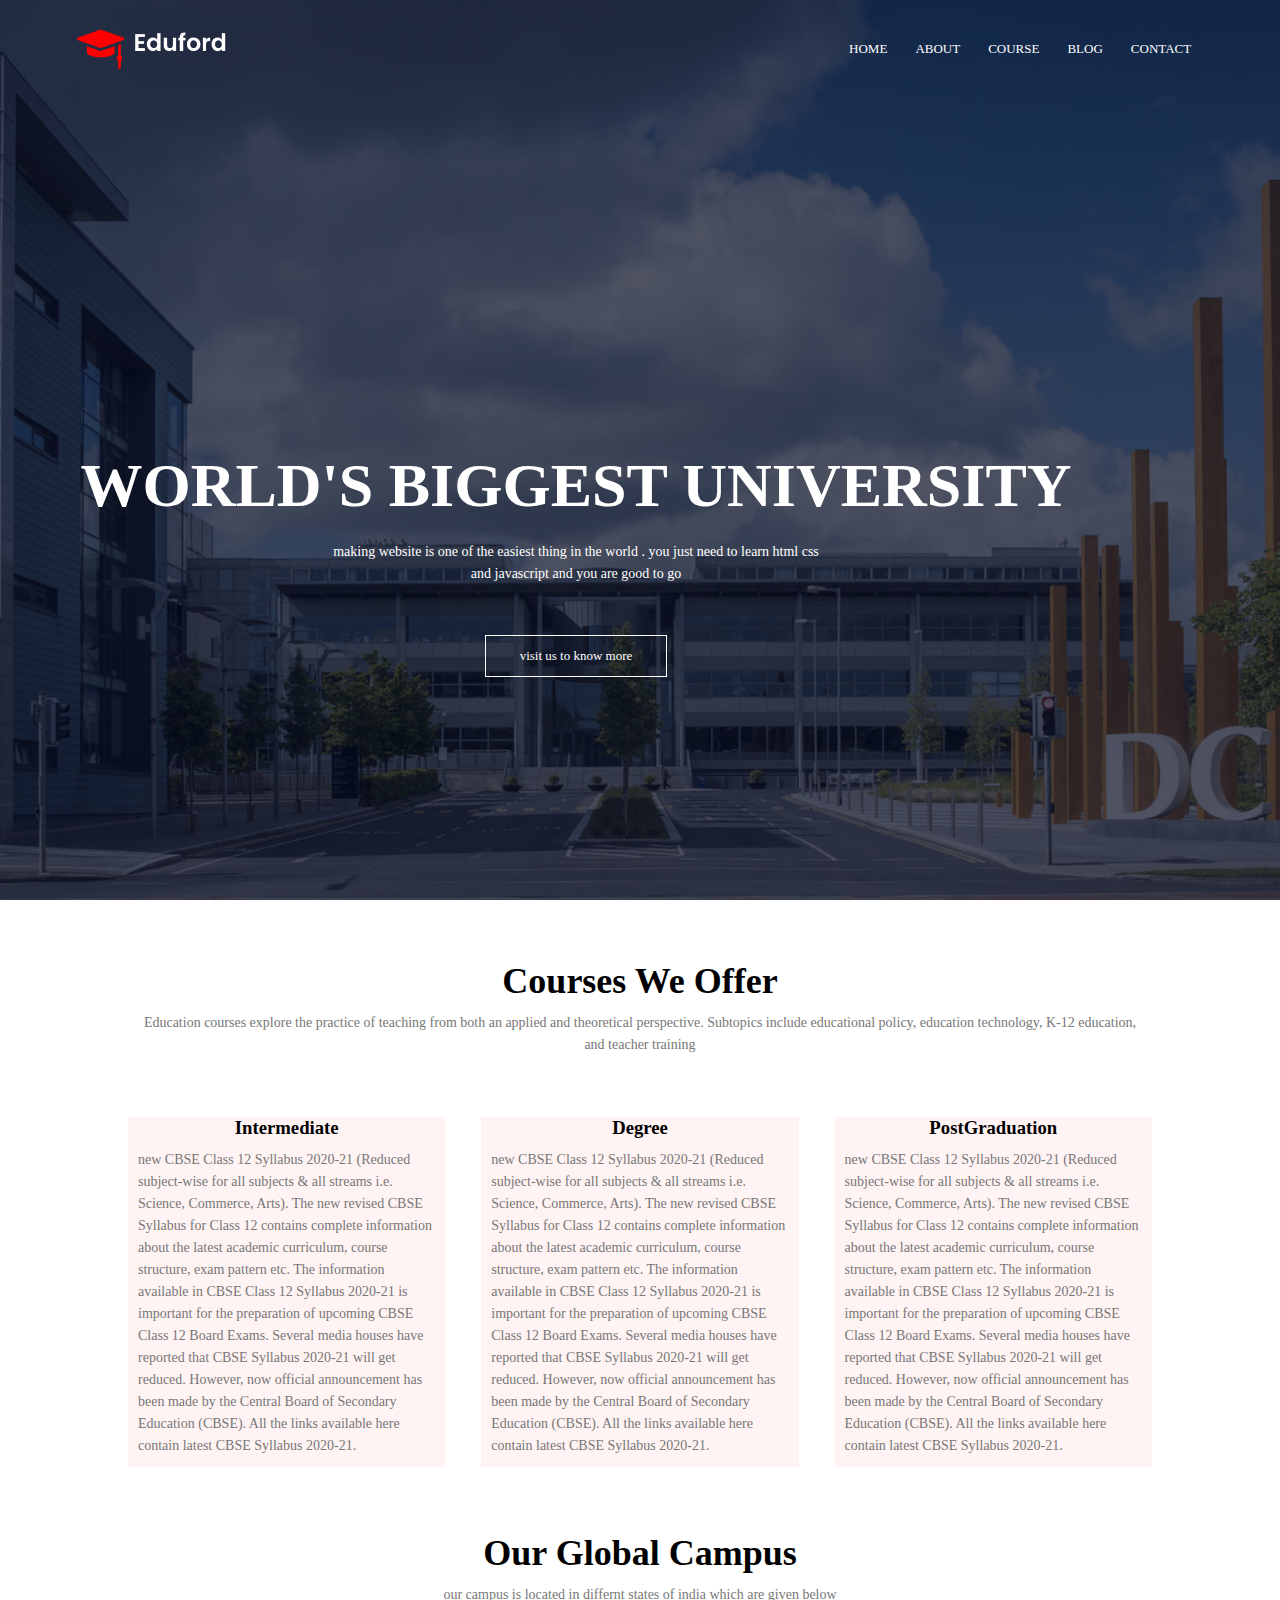
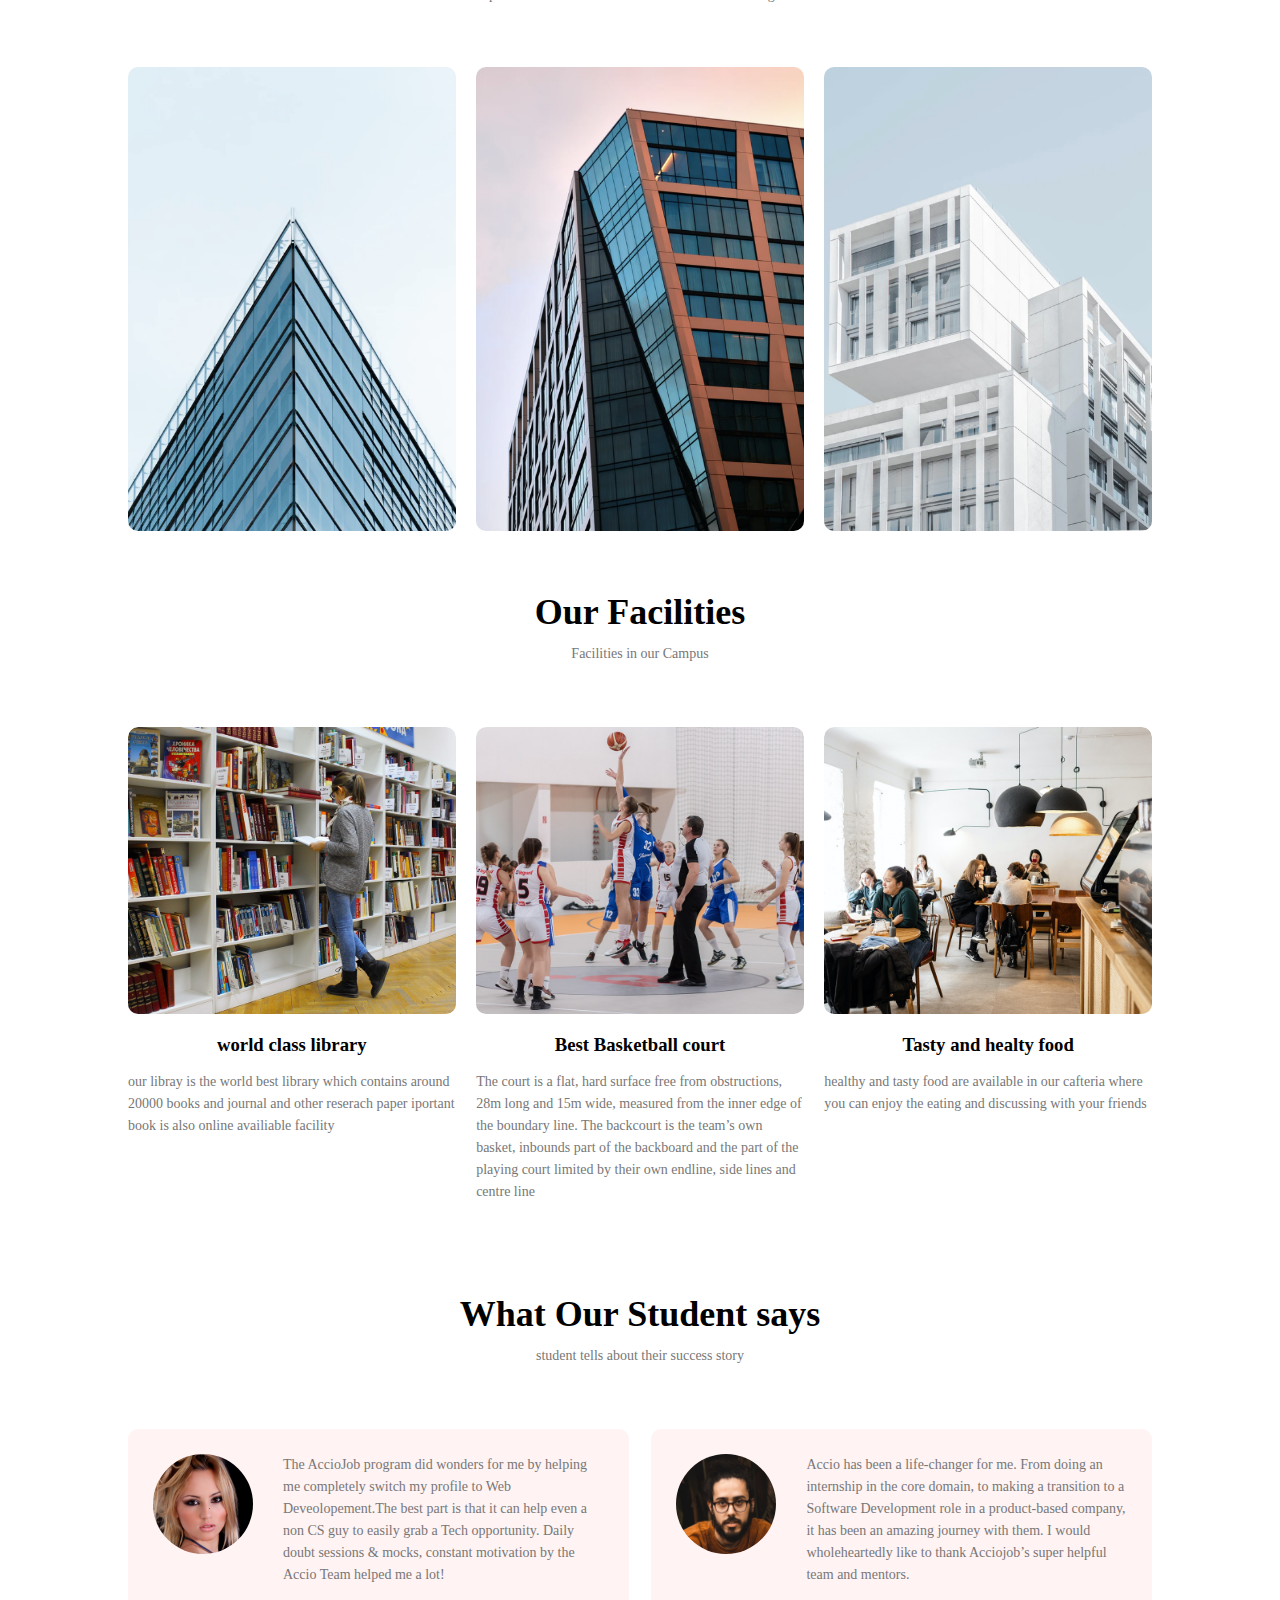
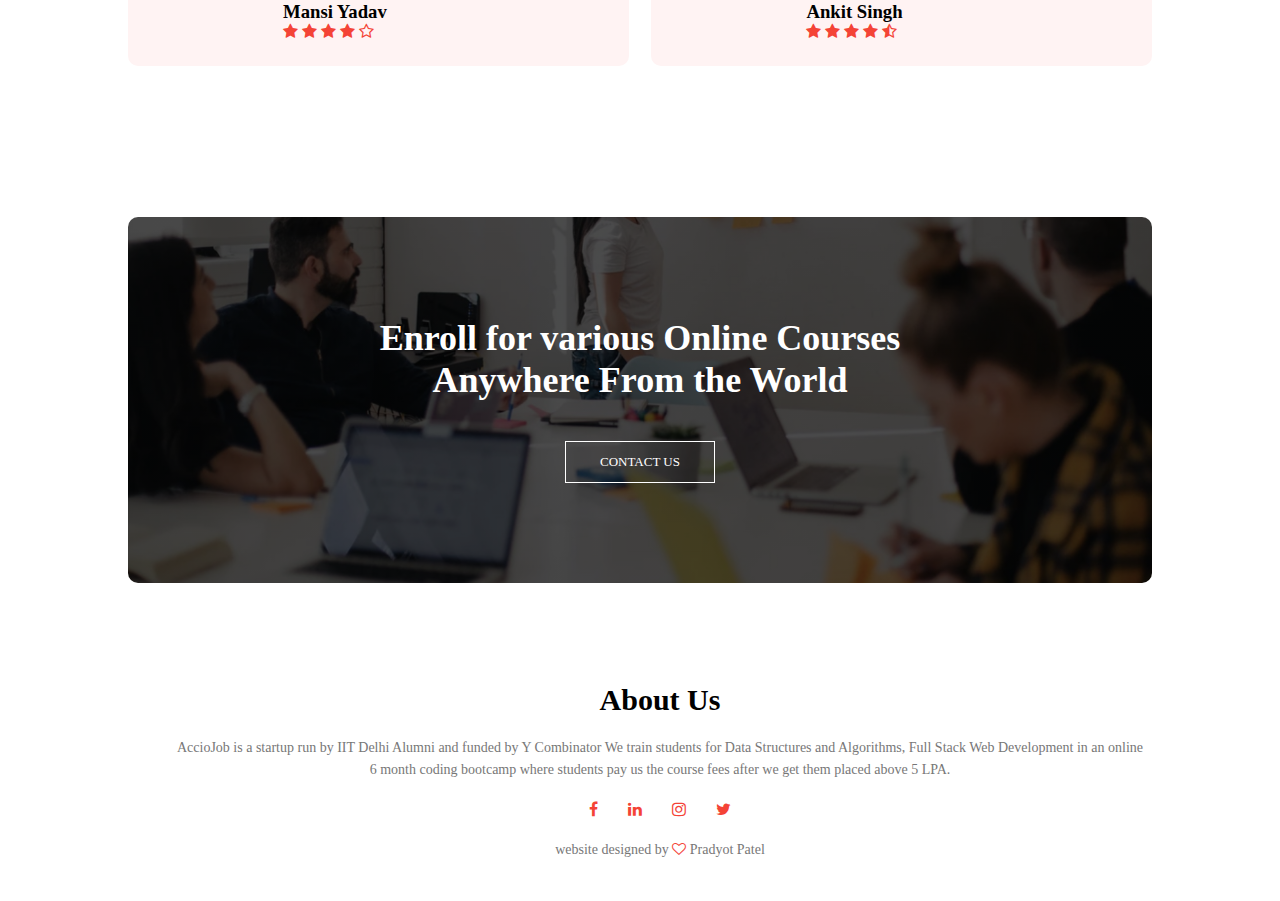
<file: index.html>
<!DOCTYPE html>
<html>
    


<head>
    <meta name="viewport" content="width=device-width, initial-scale=1.0">
    <link rel="stylesheet" href="https://cdnjs.cloudflare.com/ajax/libs/font-awesome/4.7.0/css/font-awesome.min.css">

    <title>University site</title>
    <link rel="stylesheet"href="style.css">
</head>
<body>
<section class="header">
    <nav>
    <a href="index.html">
    <img src="image\logo.png">
 </a>
 <div class="nav-links" id="navLinks">
    <i class="fa fa-times"onclick="hideMenu()"></i>
     <ul>
         <li><a href="">HOME</a></li>
        <li><a href="about.html">ABOUT</a></li>
        <li><a href="">COURSE</a></li>
        <li><a href="">BLOG</a></li>
        <li><a href="">CONTACT</a></li>
     </ul>
 </div>
 <i class="fa fa-bars"onclick="showMenu()" ></i>
</nav>
<div class="text-box">
    <h1>WORLD'S BIGGEST UNIVERSITY</h1>
    <p>
        making website is one of the easiest thing in the world .
        you just need to learn html css<br> and javascript and you are good to go
    </p>
    <a href=""class="hero-btn">visit us to know more</a>
</div>


</section>
<section class="course">
    <h1>Courses We Offer</h1>
    <p>Education courses explore the practice of teaching from both an applied and theoretical perspective. Subtopics include educational policy, education
        technology, K-12 education, and teacher training</p>
        <div class="row">
            <div class="course-col">
             <h3>Intermediate</h3>
             <p>
                new CBSE Class 12 Syllabus 2020-21 (Reduced subject-wise for all subjects & all streams
                i.e. Science, Commerce, Arts). The new revised CBSE Syllabus for Class 12 contains complete
                information about the latest academic curriculum, course structure, exam pattern etc. 
                The information available in CBSE Class 12 Syllabus 2020-21 is important for the preparation 
                of upcoming CBSE Class 12 Board Exams. Several media houses have reported that CBSE Syllabus 
                2020-21 will get reduced. However, now official announcement has been made by the Central
                Board of Secondary Education (CBSE). All the links available here contain latest CBSE Syllabus 2020-21.
             </p>
            </div>
            <div class="course-col">
                <h3>Degree</h3>
                <p>
                    new CBSE Class 12 Syllabus 2020-21 (Reduced subject-wise for all subjects & all streams
                    i.e. Science, Commerce, Arts). The new revised CBSE Syllabus for Class 12 contains complete
                    information about the latest academic curriculum, course structure, exam pattern etc. 
                    The information available in CBSE Class 12 Syllabus 2020-21 is important for the preparation 
                    of upcoming CBSE Class 12 Board Exams. Several media houses have reported that CBSE Syllabus 
                    2020-21 will get reduced. However, now official announcement has been made by the Central
                    Board of Secondary Education (CBSE). All the links available here contain latest CBSE Syllabus 2020-21.  
                </p>
               </div>
               <div class="course-col">
                <h3>PostGraduation</h3>
                <p>
                    new CBSE Class 12 Syllabus 2020-21 (Reduced subject-wise for all subjects & all streams
                i.e. Science, Commerce, Arts). The new revised CBSE Syllabus for Class 12 contains complete
                information about the latest academic curriculum, course structure, exam pattern etc. 
                The information available in CBSE Class 12 Syllabus 2020-21 is important for the preparation 
                of upcoming CBSE Class 12 Board Exams. Several media houses have reported that CBSE Syllabus 
                2020-21 will get reduced. However, now official announcement has been made by the Central
                Board of Secondary Education (CBSE). All the links available here contain latest CBSE Syllabus 2020-21.
                </p>
               </div>

        </div>


</section>
<!--campus-->
<Section class="campus">
    <h1>Our Global Campus</h1>
    <p>our campus is located in differnt states of india which are given below</p>
    <div class="row">
        <div class="campus-col">
            <img src="image/london.png">
            <div class="layer">
                <h3>LONDON</h3>
            </div>
            
        </div>
        <div class="campus-col">
            <img src="image/newyork.png">
            <div class="layer">
                <h3>NEWYORK</h3>
            </div>
        </div>
            <div class="campus-col">
                <img src="image/washington.png">
                <div class="layer">
                    <h3>WASHINGTON</h3>
             </div>
             </div>
             
    </div>
</Section>
<section class="facility">
    <h1>Our Facilities</h1>
    <p>Facilities in our Campus</p>
    <div class="row">
        <div class="facility-col">
            <img src="image/library.png">
            <h3>world class library</h3>
            <p> our libray is the world best library which contains
                around 20000 books and journal and other reserach paper
                iportant book is also online availiable facility
            </p>

        </div>
        <div class="facility-col">
            <img src="image/basketball.png">
            <h3>Best Basketball court</h3>
            <p>  The court is a flat, hard surface free from obstructions, 28m long and 15m wide, 
                measured from the inner edge of the boundary line.

                The backcourt is the team’s own basket, inbounds part of the backboard
                 and the part of the playing court limited by their own endline, side lines and centre line
            </p>

        </div>
        <div class="facility-col">
            <img src="image/cafeteria.png">
            <h3>Tasty and healty food</h3>
            <p>  healthy  and tasty food are available in our cafteria where you can 
                enjoy the eating and discussing with your friends
            </p>

        </div>
    </div>


</section>
<!--testimonial-->
<section class="testimonials">
    <h1>What Our Student says</h1>
    <p>student tells about their success story</p>
    <div class="row">
        <div class="testimonial-col">
            <img src="image/user1.jpg">
            <div>
                <p>
                    The AccioJob program did wonders for me by helping me 
                    completely switch my profile to Web Deveolopement.The 
                    best part is that it can help even a non CS guy to easily
                     grab a Tech opportunity. Daily doubt sessions & mocks, 
                     constant motivation by the Accio Team helped me a lot!
                </p>
                <h3>Mansi Yadav</h3>
                <i class="fa fa-star"></i>
                <i class="fa fa-star"></i>
                <i class="fa fa-star"></i>
                <i class="fa fa-star"></i>
                <i class="fa fa-star-o"></i>

            </div>
        </div>
        <div class="testimonial-col">
            <img src="image/user2.jpg">
            <div>
                <p>
                    Accio has been a life-changer for me. From doing an
                     internship in the core domain, to making a transition
                      to a Software Development role in a product-based 
                      company, it has been an amazing journey with them.
                       I would wholeheartedly like to thank Acciojob’s
                        super helpful team and mentors.
                </p>
                <h3>Ankit Singh</h3>
                <i class="fa fa-star"></i>
                <i class="fa fa-star"></i>
                <i class="fa fa-star"></i>
                <i class="fa fa-star"></i>
                <i class="fa fa-star-half-o"></i>
            </div>
        </div>
    </div>
</section>
<!-----call to action---->
<section class="cta">
    <h1>Enroll for various Online Courses<br>Anywhere From the World </h1>
    <a href=""class="hero-btn">CONTACT US</a>

</section>
<!------footer----->
<section class="footer">
    <h4>About Us</h4>
    <p>
AccioJob is a startup run by IIT Delhi Alumni
and funded by Y Combinator We train
students for Data Structures and Algorithms,
Full Stack Web Development in an online<br>
6 month coding bootcamp where students
pay us the course fees after we get them
placed above 5 LPA.
    </p>
    <div class="icons">
        <i class="fa fa-facebook"></i>
                <i class="fa fa-linkedin"></i>
                <i class="fa fa-instagram"></i>
                <i class="fa fa-twitter"></i>
    </div>
    <p>website designed by <i class="fa fa-heart-o"style="color:#f44336"></i> Pradyot Patel</p>
</section>




<script>
    var navLinks=document.getElementById("navLinks");
    function showMenu()
    {
        navLinks.style.right="0";
    }
    function hideMenu()
    {
        navLinks.style.right="-200px";
    }

</script>

</body>
</html>
</file>
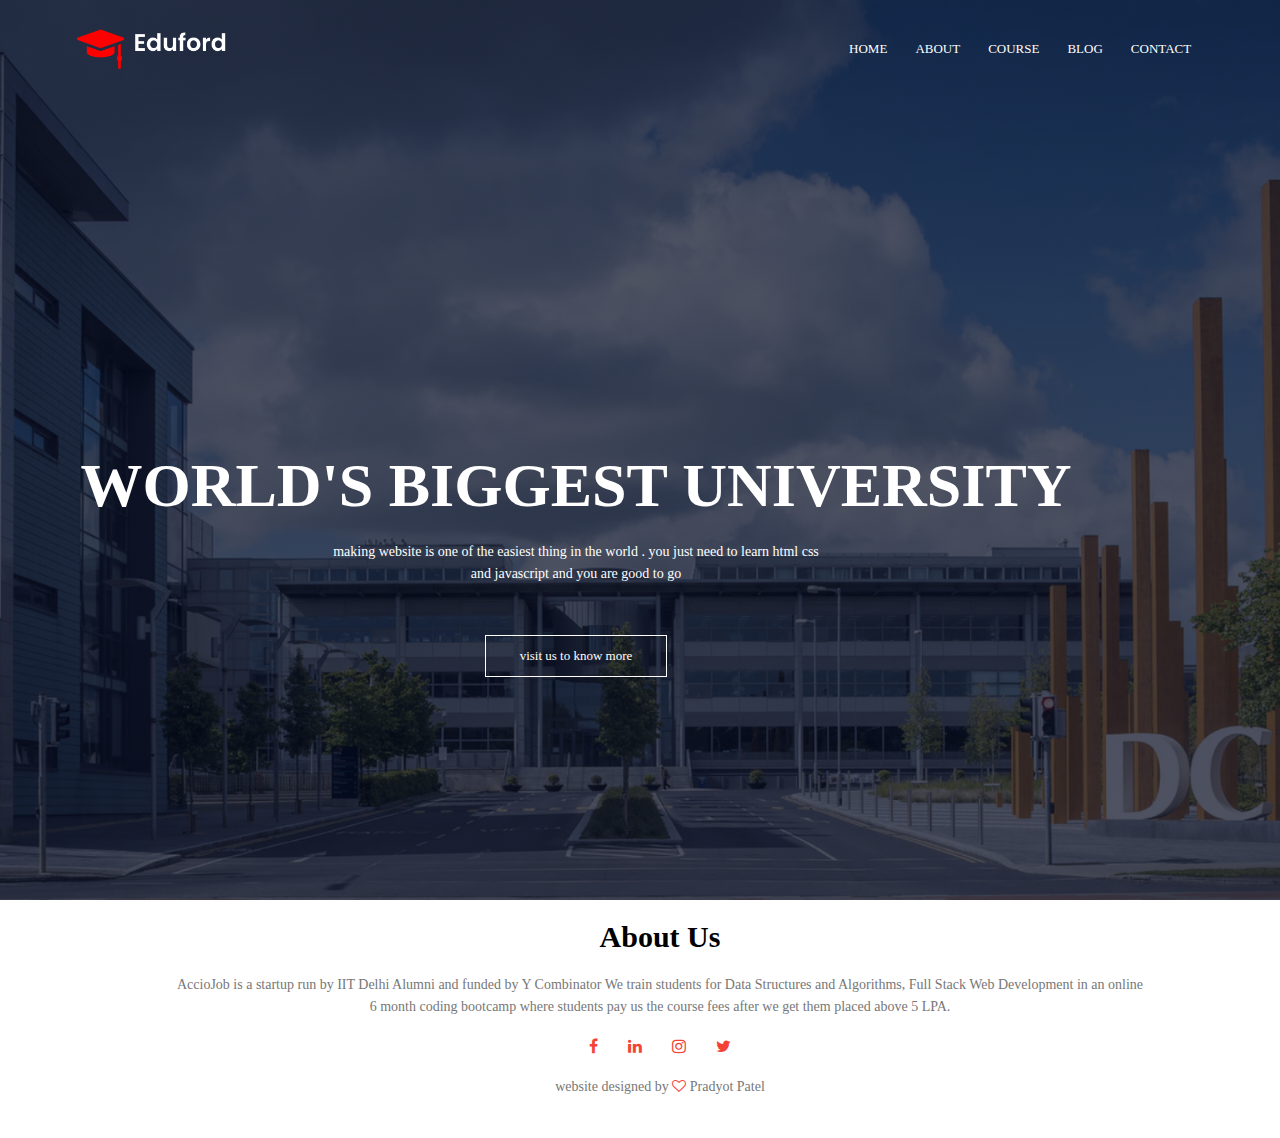
<file: about.html>
<!DOCTYPE html>
<html>
    


<head>
    <meta name="viewport" content="width=device-width, initial-scale=1.0">
    <link rel="stylesheet" href="https://cdnjs.cloudflare.com/ajax/libs/font-awesome/4.7.0/css/font-awesome.min.css">

    <title>University site</title>
    <link rel="stylesheet"href="style.css">
</head>
<body>
<section class="header">
    <nav>
    <a href="index.html">
    <img src="image\logo.png">
 </a>
 <div class="nav-links" id="navLinks">
    <i class="fa fa-times"onclick="hideMenu()"></i>
     <ul>
         <li><a href="index.html">HOME</a></li>
        <li><a href="">ABOUT</a></li>
        <li><a href="">COURSE</a></li>
        <li><a href="">BLOG</a></li>
        <li><a href="">CONTACT</a></li>
     </ul>
 </div>
 <i class="fa fa-bars"onclick="showMenu()" ></i>
</nav>
<div class="text-box">
    <h1>WORLD'S BIGGEST UNIVERSITY</h1>
    <p>
        making website is one of the easiest thing in the world .
        you just need to learn html css<br> and javascript and you are good to go
    </p>
    <a href=""class="hero-btn">visit us to know more</a>
</div>


</section>
  


 
<section class="footer">
    <h4>About Us</h4>
    <p>
AccioJob is a startup run by IIT Delhi Alumni
and funded by Y Combinator We train
students for Data Structures and Algorithms,
Full Stack Web Development in an online<br>
6 month coding bootcamp where students
pay us the course fees after we get them
placed above 5 LPA.
    </p>
    <div class="icons">
        <i class="fa fa-facebook"></i>
                <i class="fa fa-linkedin"></i>
                <i class="fa fa-instagram"></i>
                <i class="fa fa-twitter"></i>
    </div>
    <p>website designed by <i class="fa fa-heart-o"style="color:#f44336"></i> Pradyot Patel</p>
</section>




<script>
    var navLinks=document.getElementById("navLinks");
    function showMenu()
    {
        navLinks.style.right="0";
    }
    function hideMenu()
    {
        navLinks.style.right="-200px";
    }

</script>

</body>
</html>
</file>
<file: style.css>
*
{
    margin:0;
    padding: 0;
}
.header
{
    min-height:100vh;
    width:100%;
    
    background-image:linear-gradient(rgba(4,9,30,0.7),rgba(4,9,30,0.7)),url(image/banner.png);
    background-position: center;
    background-size: cover;
    position:relative;

}
nav
{
    display :flex;
    padding :2% 6%;
    justify-content: space-between;
    align-items: center;
}
nav img
{
    width:150px;
}
.nav-links
{
    flex:1;
    text-align: right;
}
.nav-links ul li
{
list-style: none;
display: inline-block;
padding:8px 12px;
position :relative;
}
.nav-links ul li a
{
    color:#fff;
    text-decoration: none;
    font-size: 13px;
    font-family:'Times New Roman', Times, serif ;

}
.nav-links ul li ::after
{
    content:'';
    width:0%;
    height:2px;
    background:#f44336;
    display: block;
    transition:0.5s;
}
.nav-links ul li:hover ::after
{
    width:100%;
}
.text-box
{
    width:90%;
    color:#fff;
    position:absolute;
    top: 50%;
    /* left: 50%; */
    
    transform: translate(-50% -50%);
    text-align :center;
}
.text-box h1
{
   font-size: 62px; 

}
.text-box p
{
    margin:10px 0px 40px;
    font-size: 14px;
    color: #fff;;
}
.hero-btn
{
    display:inline-block;
    text-decoration: none;
    color:#fff;
    border: 1px solid #fff;
    padding :12px 34px;
    font-size: 13px;
    background: transparent;
    position: relative;
    cursor:pointer;

}
.hero-btn:hover
{
    border:1px solid #f44336;
    background-color: #f44336  ;
    transition: 1s;
}
nav .fa
{
    display:none;
}
 
@media(max-width:700px)
{
    .text-box h1 
    {
   font-size: 20px; 
    }
    .nav-links ul li
    {
        display:block;
    }
    .nav-links
    {
        position:absolute;
        background: #f44336;
        height:100vh;
        width:200px;
        top:0;
        right:0;
        text-align: left;
        z-index: 0;
        transition: 1s;
    }
    nav .fa
    {
        display:block;
        color:#fff;
        margin: 10px;
        font-size: 22px;
        cursor:pointer;


    }
}
.course
{
    width:80%;
    margin: auto;
    text-align: center;
    padding-top: 60px;


}
h1
{
    font-size: 36px;
    font-weight: 700;
}
p{
    color: #777;
    
    font-size: 14px;
    font-weight: 300;
    line-height: 22px;
    padding: 10px;
}
.row
{
    margin-top: 5%;
    display:flex;
    justify-content: space-between;
}
.course-col
{
    flex-basis:31%;
    background: #fff3f3;
    border: 10px;
    margin-bottom: 5px;
    box-sizing: border-box;
    transition: 0.5s;
    text-align: left;
}
.course-col h3
{
    text-align: center;
    font-weight: 600px;
    margin: 10px,0;
}
.course-col:hover
{
    box-shadow: 0 0 20px 0px rgba(0,0, 0, 0.2);
}
@media(max-width:700px)
{
    .row
    {
        flex-direction: column;
    }
}
.campus
{
    
    text-align: center;
    width: 80%;
    margin: auto;
    padding-top: 60px;
}
.campus-col
{
    flex-basis: 32%;
    border-radius: 10px;
    margin-bottom: 30px;
    position: relative;
    overflow: hidden;
    /* justify-content: space-between; */
}
.campus img
{
    width:100%;
    display:block;
}
.layer
{
    background-color: transparent;
    height: 100%;
    width: 100%;
    position: absolute;
    top:0;
    left:0px;
    transition: 0.5s;
}
.layer:hover
{
    background-color: rgba(226,0,0,0.7);  
}
.layer h3
{
    width:100%;
    font-weight: 600;
    color: white;
    font-size: 26px;
    bottom:0;
    /* left: 50%;
    transform: translateX(-50%); */
    position: absolute;
    opacity: 0;
    transition: 0.5s;
}
.layer:hover h3
{
    bottom: 90%;
    opacity: 1;
}
.facility 
{
    width:80%;
    margin:auto;
    text-align: center;
    padding-top: 30px;
}
.facility-col
{
    flex-basis: 32%;
    border-radius: 10px;
    margin-bottom: 30px;
    text-align: left;
    position: relative;
    overflow: hidden;
}
.facility-col img
{
    width: 100%;
    border-radius: 10px;
     
}
.facility-col p
{
    padding: 0;
}
.facility-col h3
{
    margin-top: 16px;
    margin-bottom: 15px;
    text-align: center;
}
/* -----testimonial------- */
.testimonials
{
    width: 80%;
    margin:auto;
    padding-top:60px;
    text-align: center;
}
.testimonial-col
{
    flex-basis: 44%;
    border-radius: 10px;
    margin-bottom: 5%;
    text-align: left;
    background: #fff3f3;
    padding: 25px;
    cursor: pointer;
    display: flex;

}
.testimonial-col img
{
    height: 100px;
    border-radius: 50%;
    margin-left: 5x;
    margin-right: 30px;

}
.testimonial-col p
{
    padding: 0;
}
.testimonial-col h3
{
    margin-top: 15px;
    text-align: left;
}
.testimonial-col .fa
{
color: #f44336;
}
@media (max-width:700px)
{
    .testimonial-col img
    {
        height: 50px;
    border-radius:50%;
    margin-left: 5x;
    margin-right: 30px;
    }
}
.cta
{
    margin:100px auto;
    width:80%;
    background-image: linear-gradient(rgba(0,0,0,0.7),rgba(0,0,0,0.7)),url(image/banner2.jpg);
    background-position: center;
    background-size: cover;
    border-radius: 10px;
    text-align: center;
    padding: 100px 0;


}
.cta h1
{
    color: #fff;
    margin-bottom: 40px;
    padding: 0;
}
 @media(max-width:700px)
 {
     .cta h1 
     {
         font-size: 24px;
     }
 }
 .footer
 {
    width: 100%;
    margin:20px;
    padding-top:30px 0;
    text-align: center; 
    font-weight: 600;
 }
 .footer h4
 {
     font-size: 30px;
     
 }
 .footer p
 {
    padding:20px;
 }
 .icons .fa
 {
     color:#f44336;
     margin:0 13px;
 }
</file>
